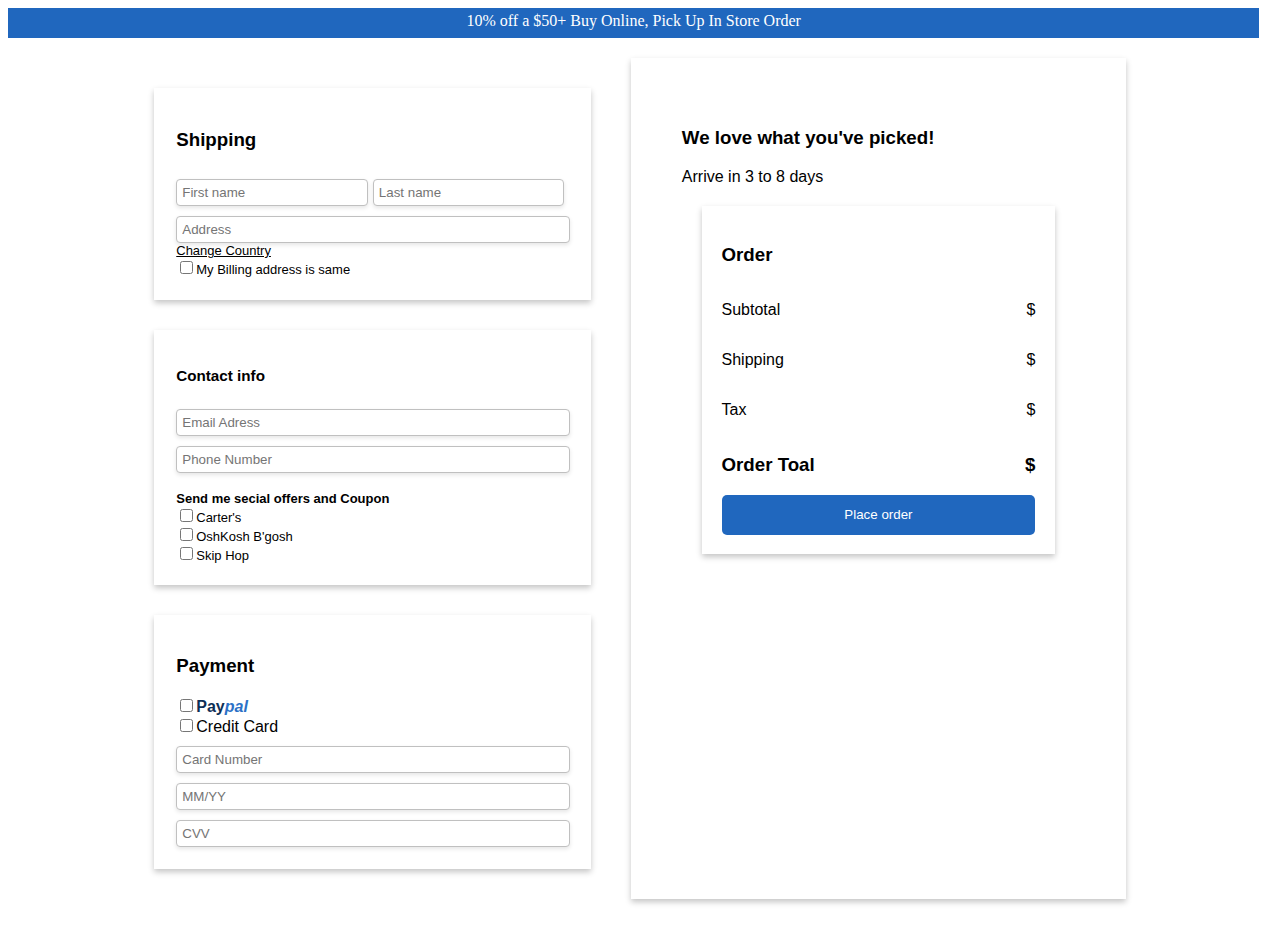
<file: checkout.html>
<!DOCTYPE html>
<html lang="en">
  <head>
    <meta charset="UTF-8" />
    <meta http-equiv="X-UA-Compatible" content="IE=edge" />
    <meta name="viewport" content="width=device-width, initial-scale=1.0" />
    <title>Document</title>
    <link rel="stylesheet" href="/Style/checkout.css">
  </head>
  <body>
    <div id="ten10_off"><a href="">10% off a $50+ Buy Online, Pick Up In Store Order</a></div>
    <div id="chek_split">
      <div id="chek_split_1">
        <div id="shipName">
          <h3>Shipping</h3>
          <div id="checkinf">
            <input placeholder="First name" type="text" />
            <input placeholder="Last name" type="text" />
          </div>
          <div>
            <input placeholder="Address
          " type="text">

          </div>
          <a style="font-size: small;" href="">Change Country</a>
          <input type="checkbox"><label style="font-size:small;" for="">My Billing address is same</label>
        </div>

        <div style="font-size: small;"  id="Contact info">
            <h3>Contact info</h3>
            <input placeholder="Email Adress
            " type="text" name="" id="">
            <input placeholder="Phone Number" type="text" name="" id="">
            <h4 style="margin-bottom: 0px; padding: 0px;">Send me secial offers and Coupon</h4>
            <div>
                <input type="checkbox"><label for="Carter's">Carter's</label></div>
            <div><input type="checkbox"><label for="Carter's">OshKosh B'gosh</label></div>
            <div><input type="checkbox"><label for="Carter's">Skip Hop</label>
            </div>
        </div>

        <div>
            <h3>Payment</h3>
        <div>
            <input type="checkbox" name="" id=""><label style="color:rgb(14, 47, 86); font-weight: bold;" for="">Pay<label style="color:rgb(43, 113, 199); font-weight: bold; font-style: italic;" for="">pal</label></label>
        </div>
        <div>
            <input type="checkbox"><label for="Credit Card">Credit Card</label>
        </div>
        <div>
            <input placeholder="Card Number" type="text" name="" id="">
        </div>
        <div>
            <input placeholder="MM/YY" type="text">
            <input placeholder="CVV" type="text">
        </div>

        </div>
            
      </div>
      <div id ="chek_split_2">
        <h3>We love what you've picked!</h3>
        <p>Arrive in 3 to 8 days</p>
        <div>
          <h3>
            Order <Summary></Summary>
        </h3>
        <div>
            <p>Subtotal</p>
            <p id="sub_total">$</p>
        </div>
        <div>
            <p >Shipping</p>
            <p id="Shipping_cost">$</p>
        </div>
        <div>
            <p>Tax</p>
            <p id="taxx">$</p>
        </div>
        <div>
            <h3>Order Toal</h3>
            <h3 id="Order_total">$</h3>
        </div>
        <div>
            <button>Place order</button>
        </div>

        </div>

        </div>
      </div>
    </div>
  </body>
</html>
</file>
<file: Style/checkout.css>
#ten10_off a{
    text-decoration: none;
    display: block;
    padding-top: 4px;
    color: white;
}
#ten10_off {
    text-align: center;
    width: 99%;
    height: 30px;
    background-color:rgb(32, 103, 190);
}
#chek_split{
    display: flex;
    width: 80%;
    margin: auto;
    font-family: Arial, Helvetica, sans-serif;
}
#chek_split a{
    color: black;
    display: block;
}
#chek_split input{
    padding: 5px;
    border-radius: 4px;
}
#chek_split button{
    width: 100%;
}
#checkinf{
    display: flex;
}
#chek_split_1{
    width: 100%;
    padding: 20px;
}
#chek_split_1> div{
    box-shadow: rgba(0, 0, 0, 0.0) 0px 3px 6px, rgba(0, 0, 0, 0.23) 0px 3px 6px;
    padding: 5%;
    margin: 30px 0px;
}

#chek_split_1 input[type=text]{
    width: 97%;
    border: 0.5px solid silver;
    margin: 10px 5px 0px 0px;
    box-shadow: rgba(0, 0, 0, 0.1) 0px 2px 4px;
}

#chek_split_2{
    width: 90%;;
    padding: 5%;
    height: auto;
    margin: 20px;
    box-shadow: rgba(0, 0, 0, 0.0) 0px 3px 6px, rgba(0, 0, 0, 0.23) 0px 3px 6px;
}
#chek_split_2>div{
    padding: 5%;
    height: auto;
    margin: 20px;
    box-shadow: rgba(0, 0, 0, 0.0) 0px 3px 6px, rgba(0, 0, 0, 0.23) 0px 3px 6px;
}
#chek_split_2>div> div{
    display: flex;  
    justify-content: space-between;
}
#chek_split_2> div>div>button{
    background-color:rgb(32, 103, 190);
    height: 40px;
    border: none;
    border-radius: 5px;
    color: white;
}
#chek_split_2> div>div>button:hover{
    background-color:rgb(16, 58, 107);
}



@media (max-width: 800px) {
    #chek_split{
        display: block;
        width: 90%;
        margin: auto;
    }
  }
</file>
